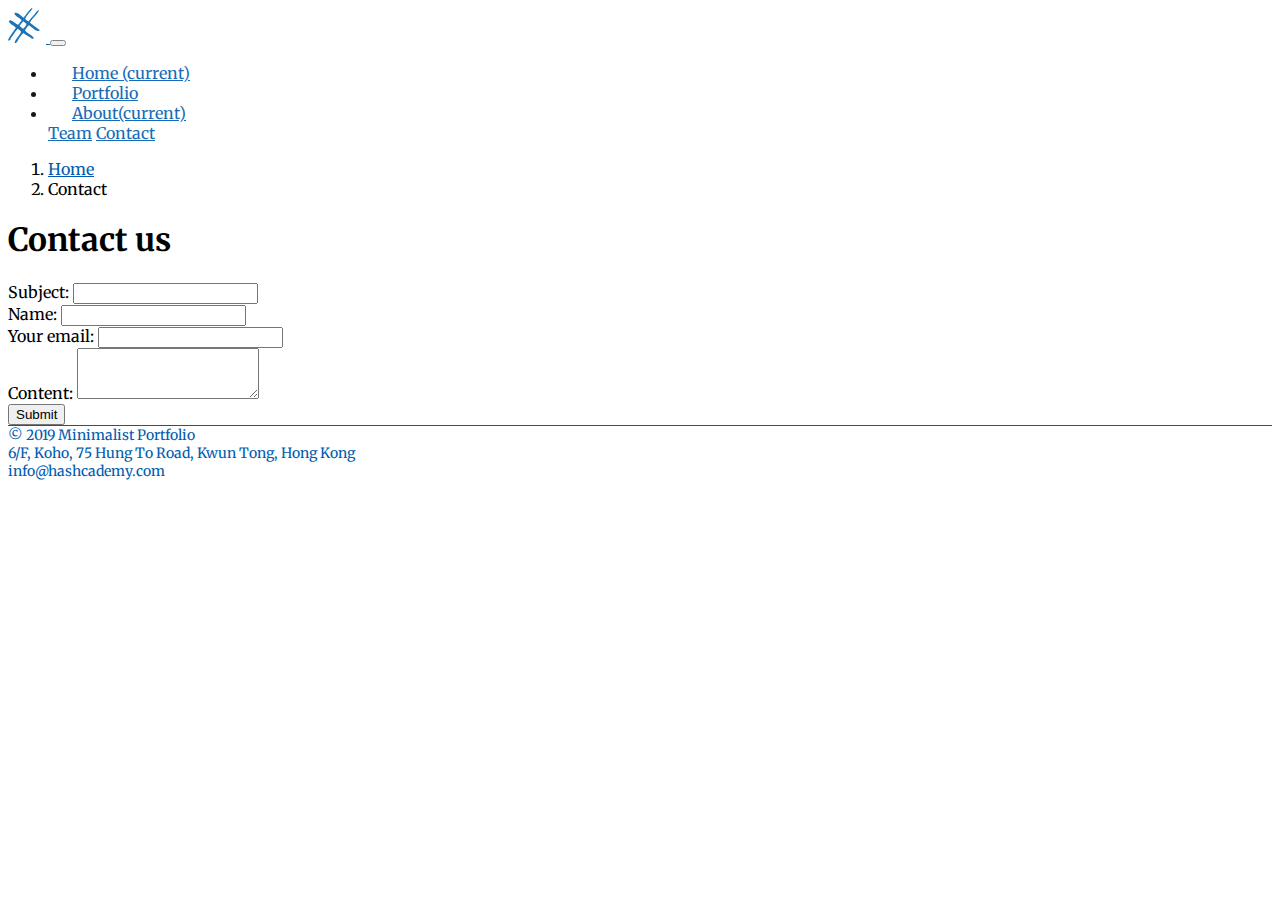
<file: contact.html>
<!doctype html>
<html lang="en">

<head>
  <!-- Required meta tags -->
  <meta charset="utf-8">
  <meta name="viewport" content="width=device-width, initial-scale=1, shrink-to-fit=no">

  <!-- Bootstrap CSS -->
  <link rel="stylesheet" href="https://stackpath.bootstrapcdn.com/bootstrap/4.2.1/css/bootstrap.min.css" integrity="sha384-GJzZqFGwb1QTTN6wy59ffF1BuGJpLSa9DkKMp0DgiMDm4iYMj70gZWKYbI706tWS"
    crossorigin="anonymous">
  <link rel="stylesheet" href="https://use.fontawesome.com/releases/v5.6.3/css/all.css" integrity="sha384-UHRtZLI+pbxtHCWp1t77Bi1L4ZtiqrqD80Kn4Z8NTSRyMA2Fd33n5dQ8lWUE00s/"
    crossorigin="anonymous">
  <link href="https://fonts.googleapis.com/css?family=Merriweather" rel="stylesheet">
  <link rel="stylesheet" href="assets/css/style.css">

  <title>Minimalist Portfolio</title>
</head>

<body>
  <header>
    <nav class="navbar fixed-top navbar-expand-lg navbar-light bg-minimalist">
      <div class="container">
        <a class="navbar-brand" href="index.html">
          <img class="logo" src="assets/images/logo.png" alt="Logo">
        </a>
        <button class="navbar-toggler" type="button" data-toggle="collapse" data-target="#navbarSupportedContent"
          aria-controls="navbarSupportedContent" aria-expanded="false" aria-label="Toggle navigation">
          <span class="navbar-toggler-icon"></span>
        </button>

        <div class="collapse navbar-collapse" id="navbarSupportedContent">
          <ul class="navbar-nav mr-auto">
            <li class="nav-item">
              <a class="nav-link" href="index.html">Home <span class="sr-only">(current)</span></a>
            </li>
            <li class="nav-item">
              <a class="nav-link" href="portfolio/index.html">Portfolio</a>
            </li>
            <li class="nav-item dropdown active">
              <a class="nav-link dropdown-toggle" href="" id="navbarDropdown" role="button" data-toggle="dropdown"
                aria-haspopup="true" aria-expanded="false">
                About<span class="sr-only">(current)</span>
              </a>
              <div class="dropdown-menu" aria-labelledby="navbarDropdown">
                <a class="dropdown-item" href="team.html">Team</a>
                <a class="dropdown-item" href="contact.html">Contact</a>
              </div>
            </li>
          </ul>
          <div class="social-link">
            <a class="px-2" href="http://www.facebook.com/hashreader"><i class="fab fa-facebook-f"></i></a>
            <a class="px-2" href="http://www.twitter.com/hashcademy"><i class="fab fa-twitter"></i></a>
            <a class="px-2" href="http://www.medium.com/hashreader"><i class="fab fa-medium-m"></i></a>
          </div>
        </div>
      </div>
    </nav>
  </header>
  <main class="p-3 mt-5">
    <div class="container">
      <nav aria-label="breadcrumb">
        <ol class="breadcrumb">
          <li class="breadcrumb-item"><a href="index.html">Home</a></li>
          <li class="breadcrumb-item active" aria-current="page">Contact</li>
        </ol>
      </nav>
      <h1 class="p-5 w-100 text-center">Contact us</h1>
      <div class="d-flex justify-content-center">
        <form class="w-75" action="https://formspree.io/eric@hashreader.com" method="POST">
          <div class="form-group row">
            <label class="col-sm-2" for="subject">Subject:</label>
            <input type="text" class="form-control col-sm-10" name="subject">
          </div>
          <div class="form-group row">
            <label class="col-sm-2" for="name">Name:</label>
            <input type="text" class="form-control col-sm-10" name="name">
          </div>
          <div class="form-group row">
            <label class="col-sm-2" for="email">Your email:</label>
            <input type="email" class="form-control col-sm-10" name="_replyto">
          </div>
          <div class="form-group row">
            <label class="col-sm-2" for="name">Content:</label>
            <textarea class="form-control col-sm-10" name="content" rows="3"></textarea>
          </div>
          <div class="form-group row">
            <button class="btn btn-primary col-12" type="submit">Submit</button>
          </div>
        </form>
      </div>
    </div>
  </main>
  <footer class="mt-5 mb-5 pt-5 pb-5">
    <div class="container">
      <div class="row">
        <div class="col-12 col-md-6">© 2019 Minimalist Portfolio</div>
        <div class="col-12 col-md-3">6/F, Koho, 75 Hung To Road, Kwun Tong, Hong Kong</div>
        <div class="col-12 col-md-3">info@hashcademy.com</div>
      </div>
    </div>
  </footer>

  <!-- Optional JavaScript -->
  <!-- jQuery first, then Popper.js, then Bootstrap JS -->
  <script src="https://code.jquery.com/jquery-3.3.1.slim.min.js" integrity="sha384-q8i/X+965DzO0rT7abK41JStQIAqVgRVzpbzo5smXKp4YfRvH+8abtTE1Pi6jizo"
    crossorigin="anonymous"></script>
  <script src="https://cdnjs.cloudflare.com/ajax/libs/popper.js/1.14.6/umd/popper.min.js" integrity="sha384-wHAiFfRlMFy6i5SRaxvfOCifBUQy1xHdJ/yoi7FRNXMRBu5WHdZYu1hA6ZOblgut"
    crossorigin="anonymous"></script>
  <script src="https://stackpath.bootstrapcdn.com/bootstrap/4.2.1/js/bootstrap.min.js" integrity="sha384-B0UglyR+jN6CkvvICOB2joaf5I4l3gm9GU6Hc1og6Ls7i6U/mkkaduKaBhlAXv9k"
    crossorigin="anonymous"></script>
</body>

</html>
</file>
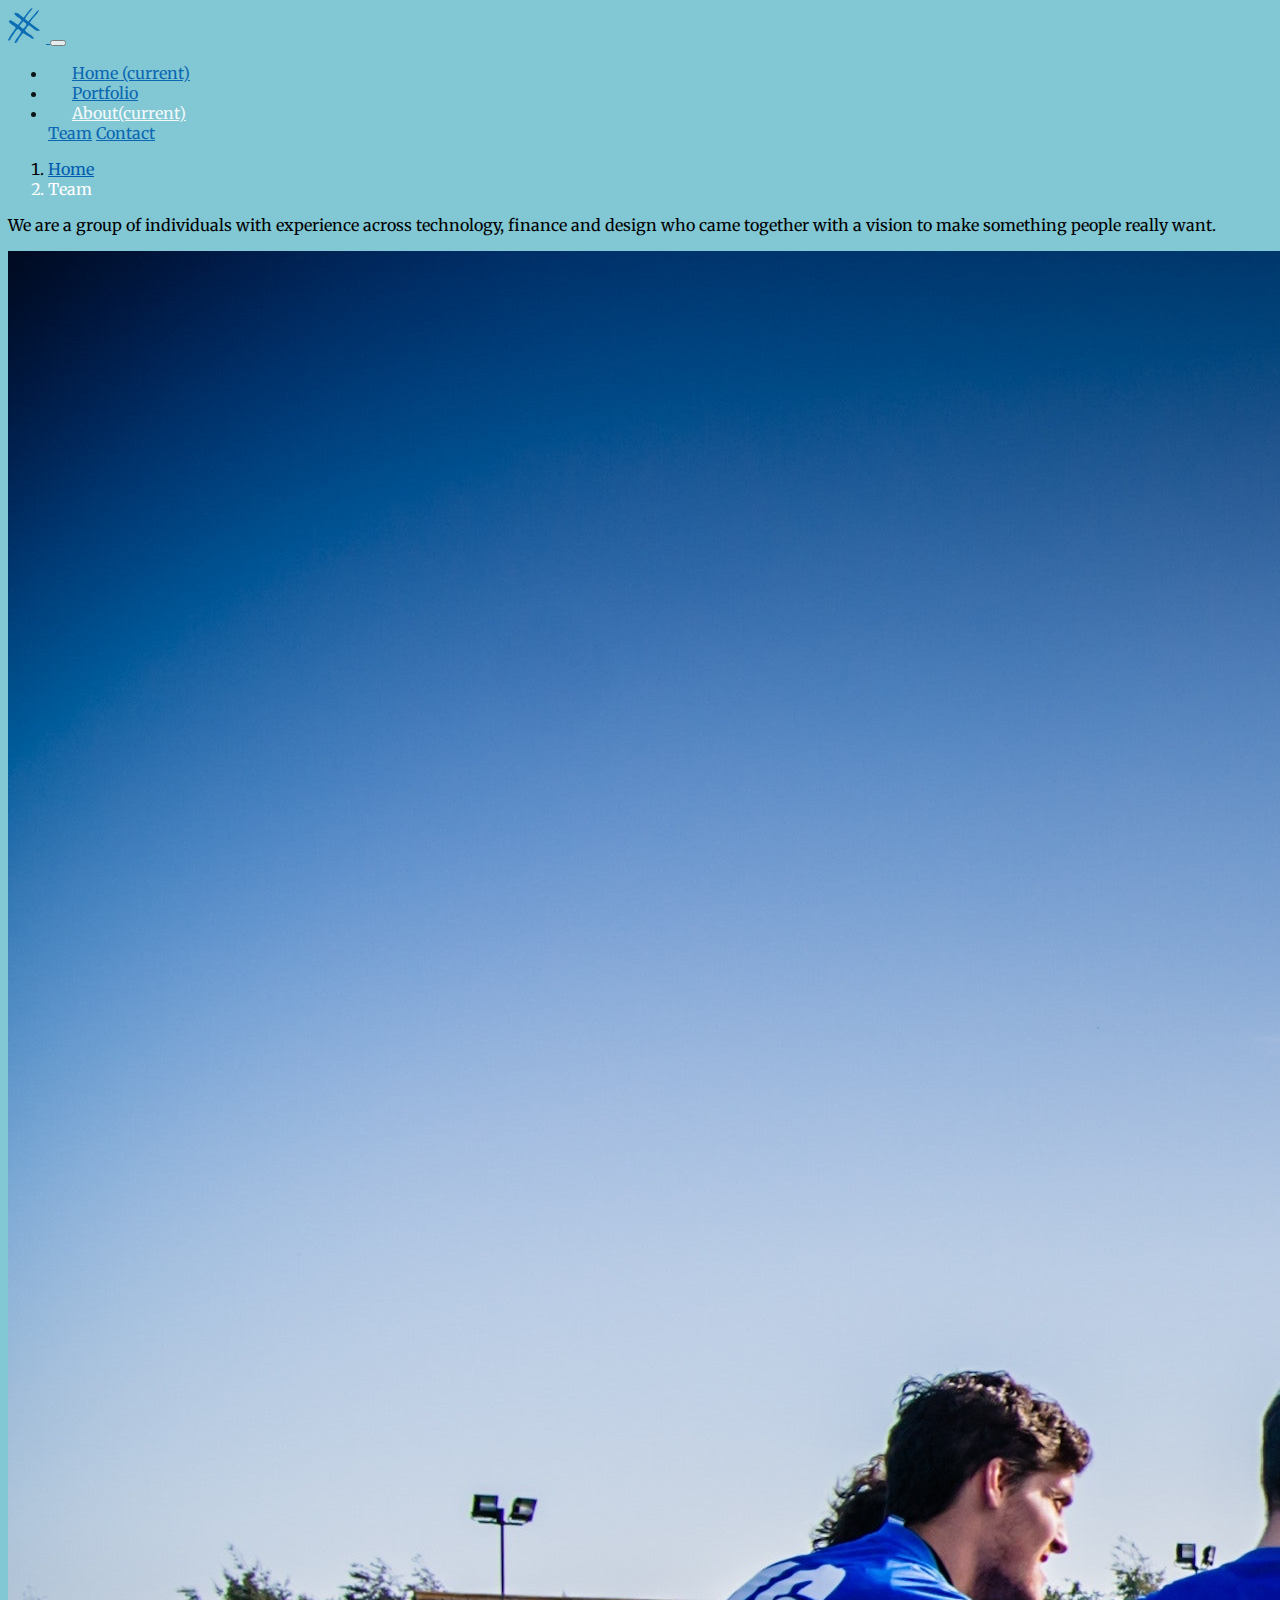
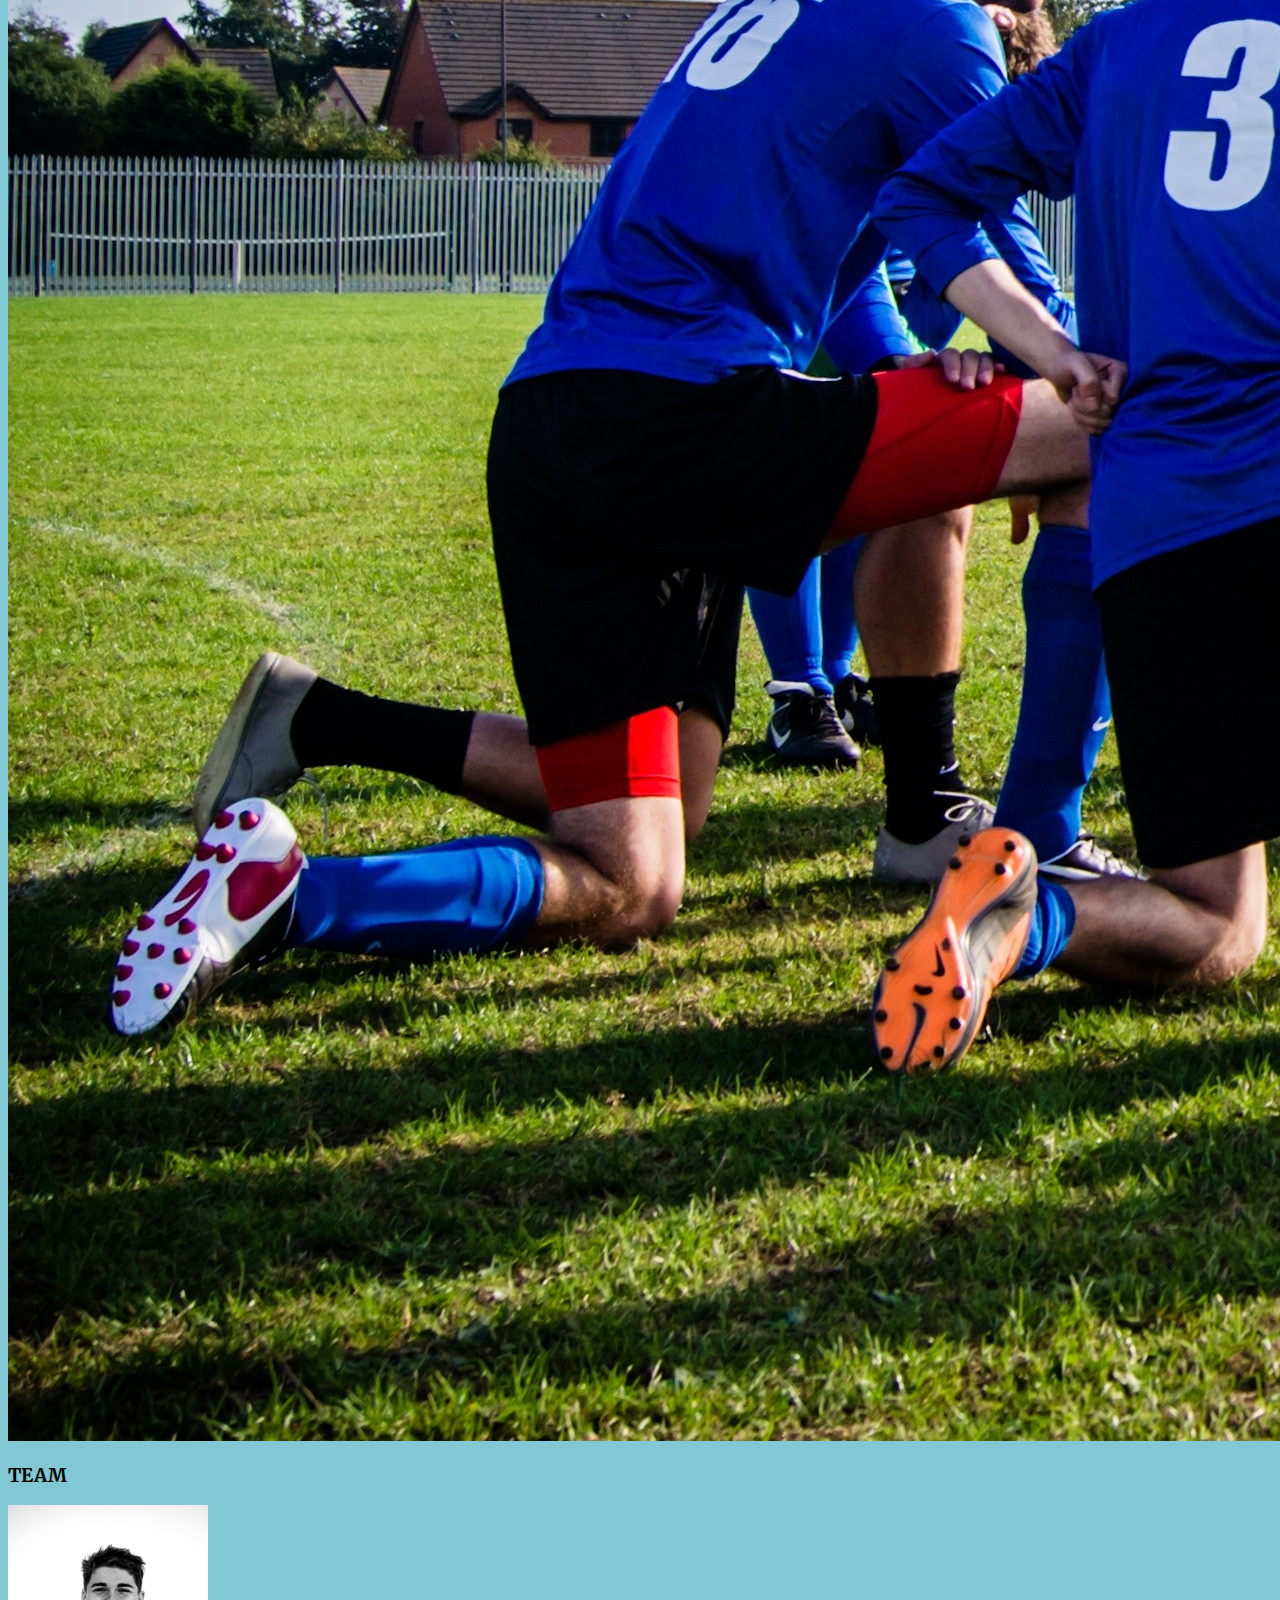
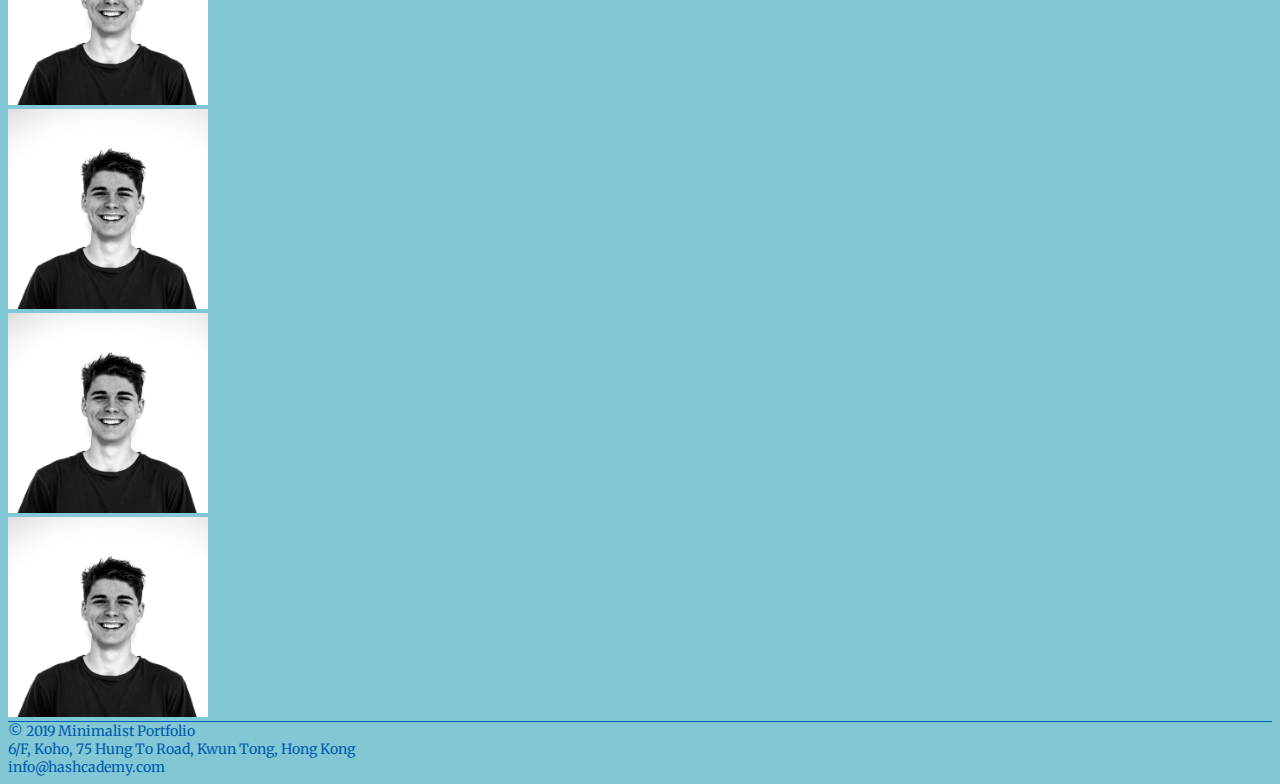
<file: team.html>
<!doctype html>
<html lang="en">

<head>
  <!-- Required meta tags -->
  <meta charset="utf-8">
  <meta name="viewport" content="width=device-width, initial-scale=1, shrink-to-fit=no">

  <!-- Bootstrap CSS -->
  <link rel="stylesheet" href="https://stackpath.bootstrapcdn.com/bootstrap/4.2.1/css/bootstrap.min.css" integrity="sha384-GJzZqFGwb1QTTN6wy59ffF1BuGJpLSa9DkKMp0DgiMDm4iYMj70gZWKYbI706tWS"
    crossorigin="anonymous">
  <link rel="stylesheet" href="https://use.fontawesome.com/releases/v5.6.3/css/all.css" integrity="sha384-UHRtZLI+pbxtHCWp1t77Bi1L4ZtiqrqD80Kn4Z8NTSRyMA2Fd33n5dQ8lWUE00s/"
    crossorigin="anonymous">
  <link href="https://fonts.googleapis.com/css?family=Merriweather" rel="stylesheet">
  <link rel="stylesheet" href="assets/css/style.css">

  <title>Minimalist Portfolio</title>
</head>

<body class="team">
  <header>
    <nav class="navbar fixed-top navbar-expand-lg navbar-light bg-minimalist">
      <div class="container">
        <a class="navbar-brand" href="index.html">
          <img class="logo" src="assets/images/logo.png" alt="Logo">
        </a>
        <button class="navbar-toggler" type="button" data-toggle="collapse" data-target="#navbarSupportedContent"
          aria-controls="navbarSupportedContent" aria-expanded="false" aria-label="Toggle navigation">
          <span class="navbar-toggler-icon"></span>
        </button>

        <div class="collapse navbar-collapse" id="navbarSupportedContent">
          <ul class="navbar-nav mr-auto">
            <li class="nav-item">
              <a class="nav-link" href="index.html">Home <span class="sr-only">(current)</span></a>
            </li>
            <li class="nav-item">
              <a class="nav-link" href="portfolio/index.html">Portfolio</a>
            </li>
            <li class="nav-item active dropdown">
              <a class="nav-link dropdown-toggle" href="" id="navbarDropdown" role="button" data-toggle="dropdown"
                aria-haspopup="true" aria-expanded="false">
                About<span class="sr-only">(current)</span>
              </a>
              <div class="dropdown-menu" aria-labelledby="navbarDropdown">
                <a class="dropdown-item" href="team.html">Team</a>
                <a class="dropdown-item" href="contact.html">Contact</a>
              </div>
            </li>
          </ul>
          <div class="social-link">
            <a class="px-2" href="http://www.facebook.com/hashreader"><i class="fab fa-facebook-f"></i></a>
            <a class="px-2" href="http://www.twitter.com/hashcademy"><i class="fab fa-twitter"></i></a>
            <a class="px-2" href="http://www.medium.com/hashreader"><i class="fab fa-medium-m"></i></a>
          </div>
        </div>
      </div>
    </nav>
  </header>
  <main class="p-3 mt-5">
    <div class="container">
      <nav aria-label="breadcrumb">
        <ol class="breadcrumb">
          <li class="breadcrumb-item"><a href="index.html">Home</a></li>
          <li class="breadcrumb-item active" aria-current="page">Team</li>
        </ol>
      </nav>
      <div class="row align-items-center">
        <div class="col-12 col-md-4 h-100">
          <p class="text-white">We are a group of individuals with experience across technology, finance and design who
            came together with a vision to make something people really want.</p>
        </div>
        <div class="col-12 col-md-8">
          <img src="assets/images/action-activity-adult-262524.jpg" class="img-fluid" />
        </div>
      </div>
      <div class="d-flex p-5">
        <h3 class="text-white text-center w-100">TEAM</h3>
      </div>
      <div class="d-flex flex-row justify-content-center">
        <div class="p-2">
          <img src="assets/images/black-and-white-boy-casual-555790.jpg" class="img-thumbnail rounded-circle" />
        </div>
        <div class="p-2">
          <img src="assets/images/black-and-white-boy-casual-555790.jpg" class="img-thumbnail rounded-circle" />
        </div>
        <div class="p-2">
          <img src="assets/images/black-and-white-boy-casual-555790.jpg" class="img-thumbnail rounded-circle" />
        </div>
        <div class="p-2">
          <img src="assets/images/black-and-white-boy-casual-555790.jpg" class="img-thumbnail rounded-circle" />
        </div>
      </div>
    </div>
  </main>
  <footer class="mt-5 mb-5 pt-5 pb-5">
    <div class="container">
      <div class="row">
        <div class="col-12 col-md-6">© 2019 Minimalist Portfolio</div>
        <div class="col-12 col-md-3">6/F, Koho, 75 Hung To Road, Kwun Tong, Hong Kong</div>
        <div class="col-12 col-md-3">info@hashcademy.com</div>
      </div>
    </div>
  </footer>

  <!-- Optional JavaScript -->
  <!-- jQuery first, then Popper.js, then Bootstrap JS -->
  <script src="https://code.jquery.com/jquery-3.3.1.slim.min.js" integrity="sha384-q8i/X+965DzO0rT7abK41JStQIAqVgRVzpbzo5smXKp4YfRvH+8abtTE1Pi6jizo"
    crossorigin="anonymous"></script>
  <script src="https://cdnjs.cloudflare.com/ajax/libs/popper.js/1.14.6/umd/popper.min.js" integrity="sha384-wHAiFfRlMFy6i5SRaxvfOCifBUQy1xHdJ/yoi7FRNXMRBu5WHdZYu1hA6ZOblgut"
    crossorigin="anonymous"></script>
  <script src="https://stackpath.bootstrapcdn.com/bootstrap/4.2.1/js/bootstrap.min.js" integrity="sha384-B0UglyR+jN6CkvvICOB2joaf5I4l3gm9GU6Hc1og6Ls7i6U/mkkaduKaBhlAXv9k"
    crossorigin="anonymous"></script>
</body>

</html>
</file>
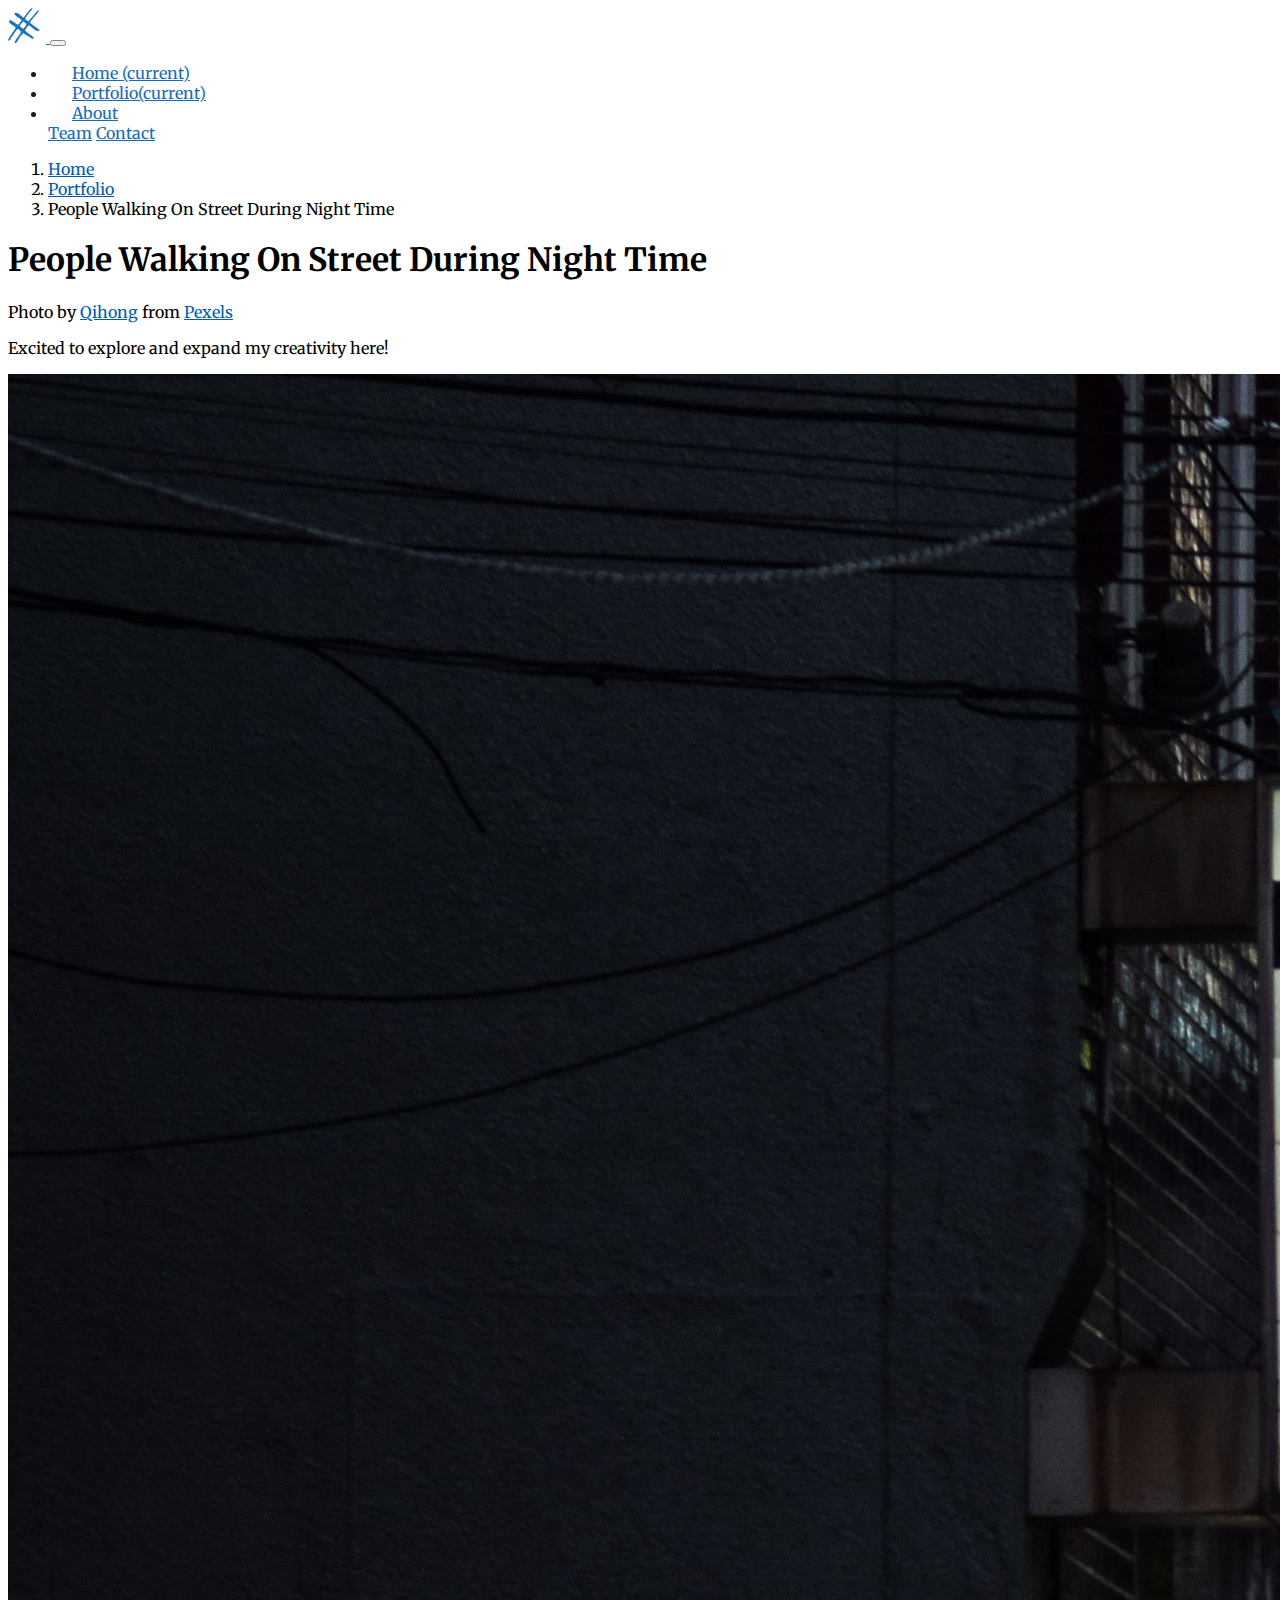
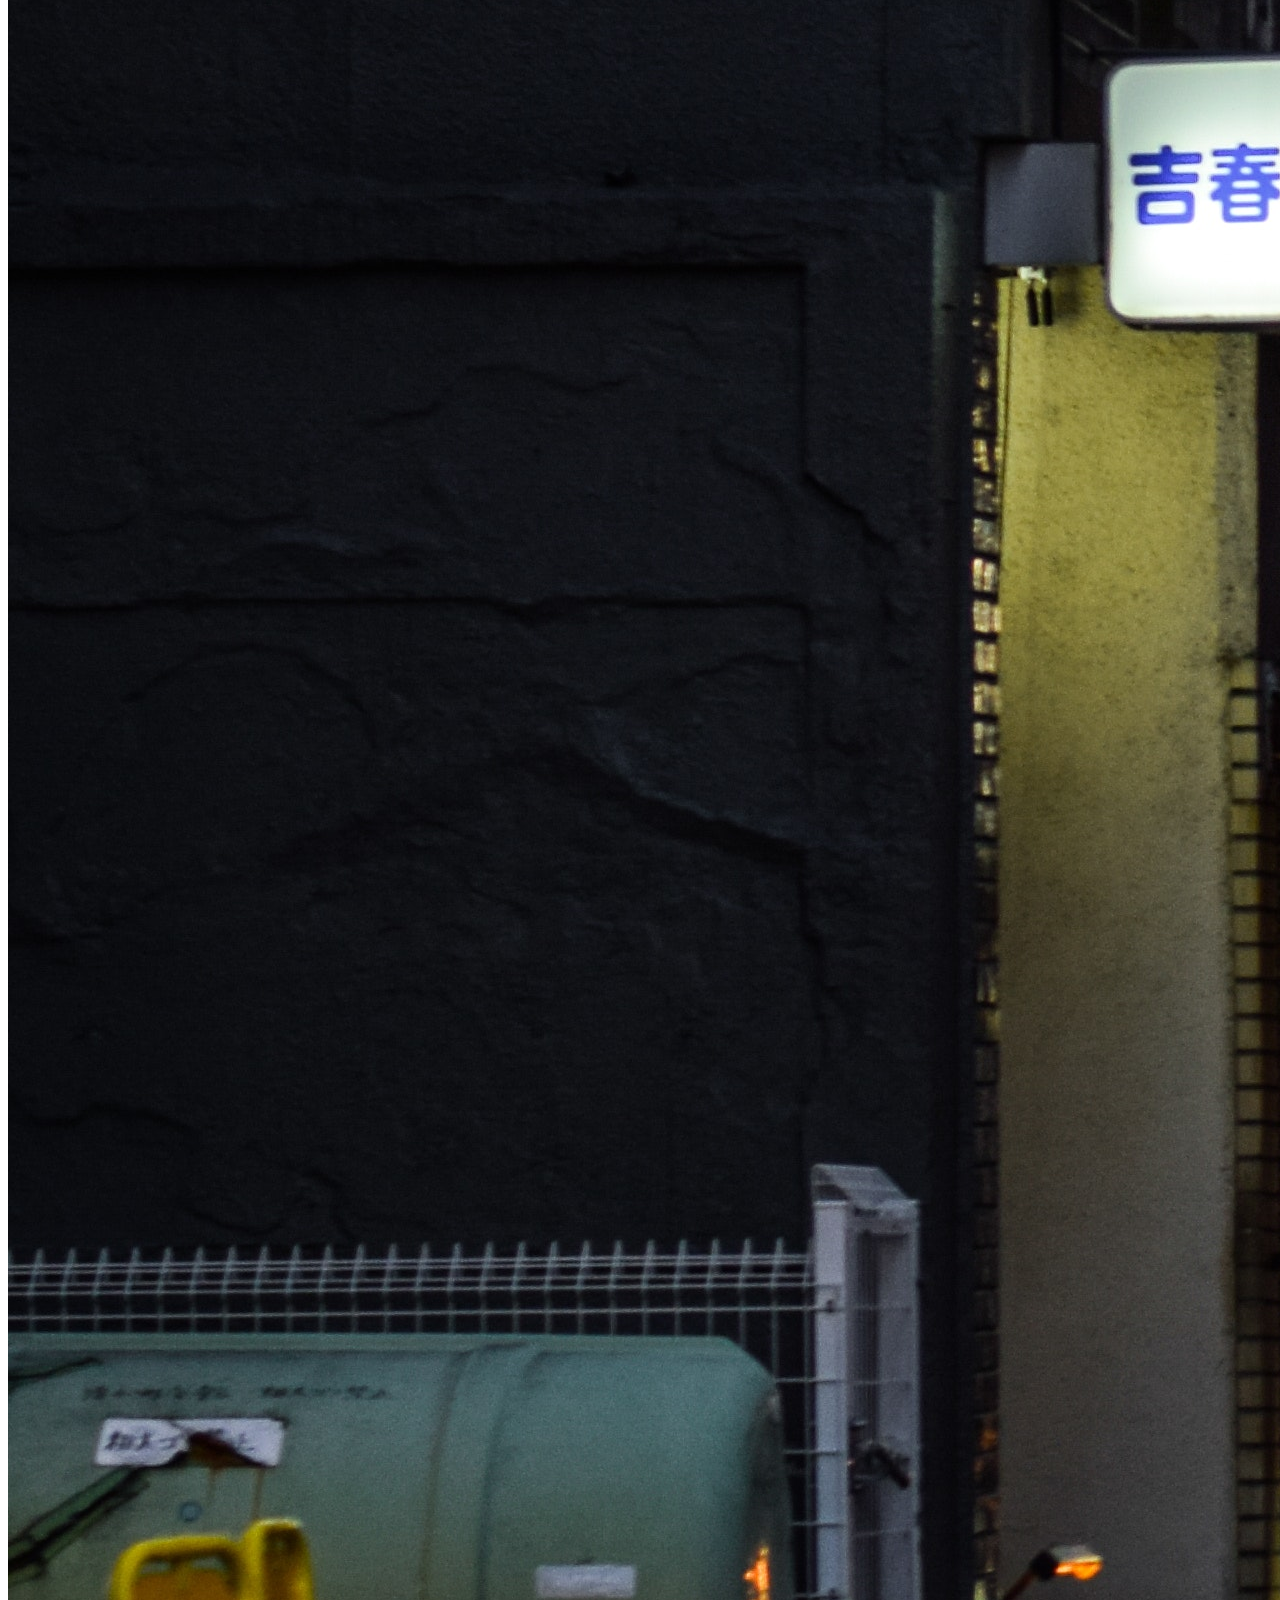
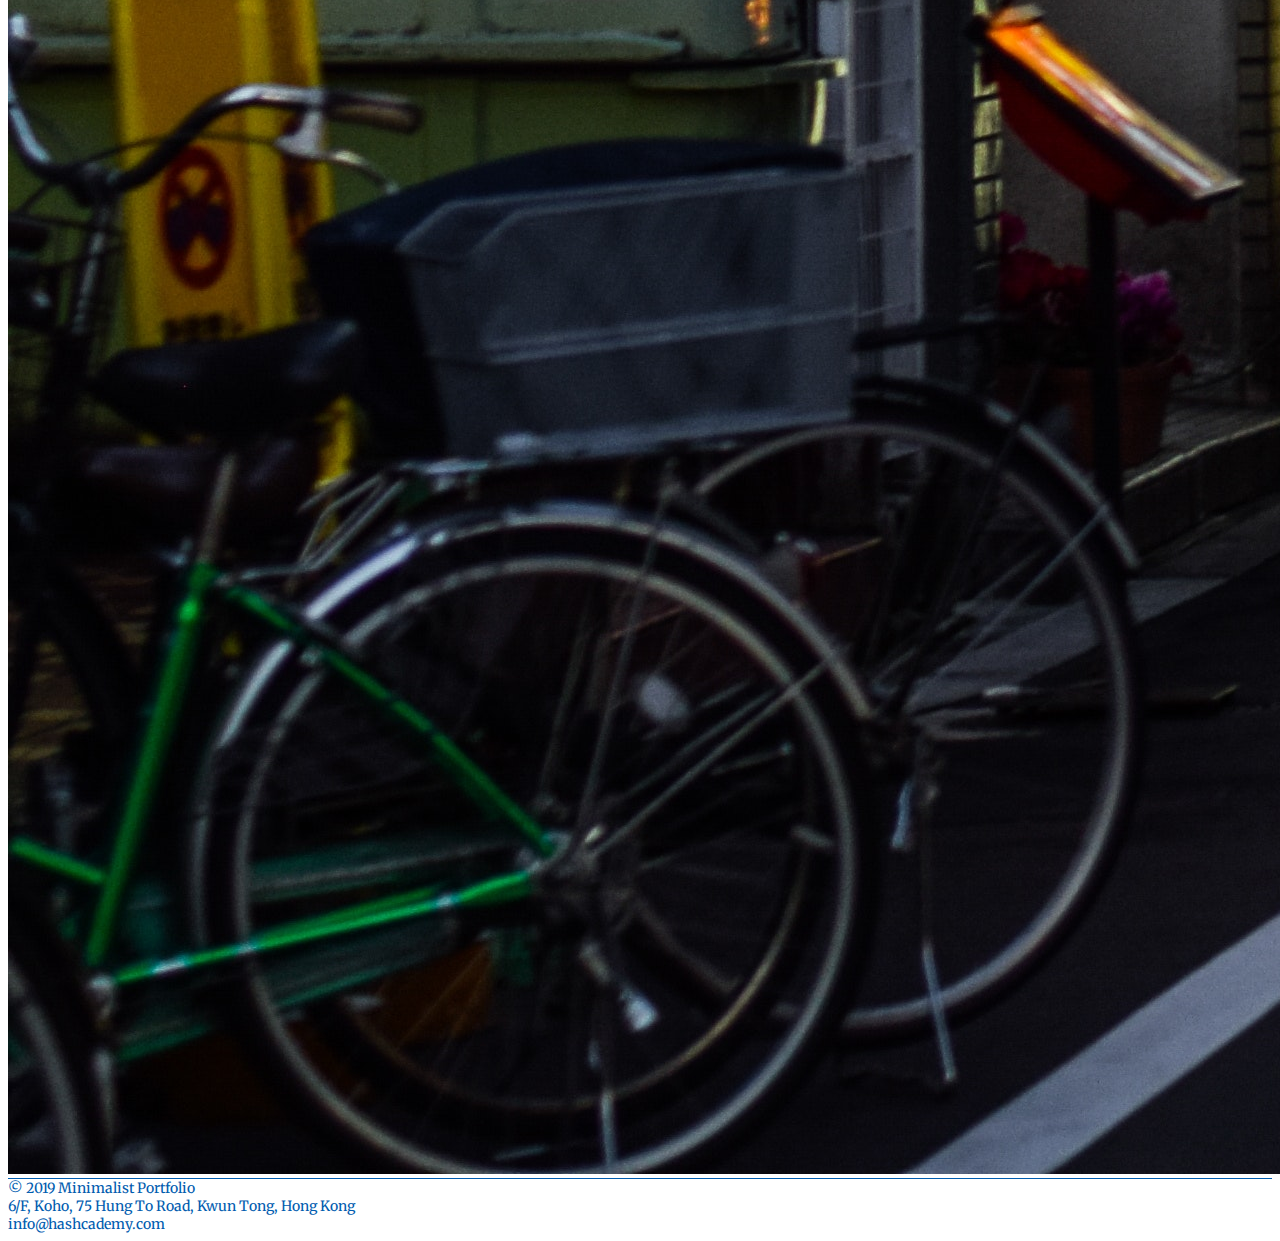
<file: portfolio/asphalt.html>
<!doctype html>
<html lang="en">

<head>
  <!-- Required meta tags -->
  <meta charset="utf-8">
  <meta name="viewport" content="width=device-width, initial-scale=1, shrink-to-fit=no">

  <!-- Bootstrap CSS -->
  <link rel="stylesheet" href="https://stackpath.bootstrapcdn.com/bootstrap/4.2.1/css/bootstrap.min.css" integrity="sha384-GJzZqFGwb1QTTN6wy59ffF1BuGJpLSa9DkKMp0DgiMDm4iYMj70gZWKYbI706tWS"
    crossorigin="anonymous">
  <link rel="stylesheet" href="https://use.fontawesome.com/releases/v5.6.3/css/all.css" integrity="sha384-UHRtZLI+pbxtHCWp1t77Bi1L4ZtiqrqD80Kn4Z8NTSRyMA2Fd33n5dQ8lWUE00s/"
    crossorigin="anonymous">
  <link href="https://fonts.googleapis.com/css?family=Merriweather" rel="stylesheet">
  <link rel="stylesheet" href="../assets/css/style.css">

  <title>Minimalist Portfolio</title>
</head>

<body>
  <header>
    <nav class="navbar fixes-tp[ navbar-expand-lg navbar-light bg-minimalist">
      <div class="container">
        <a class="navbar-brand" href="../index.html">
          <img class="logo" src="../assets/images/logo.png" alt="Logo">
        </a>
        <button class="navbar-toggler" type="button" data-toggle="collapse" data-target="#navbarSupportedContent"
          aria-controls="navbarSupportedContent" aria-expanded="false" aria-label="Toggle navigation">
          <span class="navbar-toggler-icon"></span>
        </button>

        <div class="collapse navbar-collapse" id="navbarSupportedContent">
          <ul class="navbar-nav mr-auto">
            <li class="nav-item">
              <a class="nav-link" href="../index.html">Home <span class="sr-only">(current)</span></a>
            </li>
            <li class="nav-item active">
              <a class="nav-link" href="../portfolio/index.html">Portfolio<span class="sr-only">(current)</span></a>
            </li>
            <li class="nav-item dropdown">
              <a class="nav-link dropdown-toggle" href="" id="navbarDropdown" role="button" data-toggle="dropdown"
                aria-haspopup="true" aria-expanded="false">
                About
              </a>
              <div class="dropdown-menu" aria-labelledby="navbarDropdown">
                <a class="dropdown-item" href="../team.html">Team</a>
                <a class="dropdown-item" href="../contact.html">Contact</a>
              </div>
            </li>
          </ul>
          <div class="social-link">
            <a class="px-2" href="http://www.facebook.com/hashreader"><i class="fab fa-facebook-f"></i></a>
            <a class="px-2" href="http://www.twitter.com/hashcademy"><i class="fab fa-twitter"></i></a>
            <a class="px-2" href="http://www.medium.com/hashreader"><i class="fab fa-medium-m"></i></a>
          </div>
        </div>
      </div>
    </nav>
  </header>
  <main class="p-3">
    <div class="container">
      <nav aria-label="breadcrumb">
        <ol class="breadcrumb">
          <li class="breadcrumb-item"><a href="../index.html">Home</a></li>
          <li class="breadcrumb-item"><a href="index.html">Portfolio</a></li>
          <li class="breadcrumb-item active" aria-current="page">People Walking On Street During Night Time</li>
        </ol>
      </nav>
      <div class="row">
        <div class="col-12 col-md-6 pt-5 pb-5">
          <h1>People Walking On Street During Night Time</h1>
        </div>
        <div class="col-12 col-md-6 pt-5 pb-5">
            <p class="p-1">Photo by <a href="https://www.pexels.com/@qihong-265354?utm_content=attributionCopyText&utm_medium=referral&utm_source=pexels" target="_blank">Qihong</a> from <a href="https://www.pexels.com/photo/people-walking-on-street-during-night-time-1319839/?utm_content=attributionCopyText&utm_medium=referral&utm_source=pexels" target="_blank">Pexels</a></p>
            <p class="p-1">Excited to explore and expand my creativity here!</p>
        </div>
        <div class="col-12">
          <img class="img-fluid" src="../assets/images/asphalt-buildings-business-1319839.jpg" />
        </div>
      </div>
    </div>
  </main>
  <footer class="mt-5 mb-5 pt-5 pb-5">
    <div class="container">
      <div class="row">
        <div class="col-12 col-md-6">© 2019 Minimalist Portfolio</div>
        <div class="col-12 col-md-3">6/F, Koho, 75 Hung To Road, Kwun Tong, Hong Kong</div>
        <div class="col-12 col-md-3">info@hashcademy.com</div>
      </div>
    </div>
  </footer>

  <!-- Optional JavaScript -->
  <!-- jQuery first, then Popper.js, then Bootstrap JS -->
  <script src="https://code.jquery.com/jquery-3.3.1.slim.min.js" integrity="sha384-q8i/X+965DzO0rT7abK41JStQIAqVgRVzpbzo5smXKp4YfRvH+8abtTE1Pi6jizo"
    crossorigin="anonymous"></script>
  <script src="https://cdnjs.cloudflare.com/ajax/libs/popper.js/1.14.6/umd/popper.min.js" integrity="sha384-wHAiFfRlMFy6i5SRaxvfOCifBUQy1xHdJ/yoi7FRNXMRBu5WHdZYu1hA6ZOblgut"
    crossorigin="anonymous"></script>
  <script src="https://stackpath.bootstrapcdn.com/bootstrap/4.2.1/js/bootstrap.min.js" integrity="sha384-B0UglyR+jN6CkvvICOB2joaf5I4l3gm9GU6Hc1og6Ls7i6U/mkkaduKaBhlAXv9k"
    crossorigin="anonymous"></script>

</body>

</html>
</file>
<file: assets/css/style.css>
a {
  color: #005caf;
}

img.logo {
  width: 38px;
  height: auto;
}

.navbar-brand {
  width: 50%;
}

body {
  font-family: 'Merriweather', serif;
}

.navbar-light .navbar-nav .active>.nav-link,
.navbar-light .navbar-nav .nav-link.active,
.navbar-light .navbar-nav .nav-link.show,
.navbar-light .navbar-nav .show>.nav-link {
  color: #005caf;
}

@media (min-width: 992px) {
  .navbar-expand-lg .navbar-nav .nav-link {
    padding-right: 1.5rem;
    padding-left: 1.5rem;
  }
}

.bg-minimalist {
  background-color: #ffffff !important;
  opacity: 0.9;
}

.btn-link{
  color: #005caf;
}

footer {
  color: #005caf;
  font-size: 0.875rem;
  border-top: 1px solid #005caf;
}

.img-desc{
  position: absolute;
  top:0;
  left:0;
  opacity: 0;
  background: #ffffff;
  width: 100%;
  height: 100%;
  color: #005caf;
}

.img-desc:hover, .img-desc:focus{
  opacity: 0.6;
  animation-name: portfolio;
  animation-duration: 2s;
  animation-iteration-count: infinite;
}

@keyframes portfolio {
  0% {
    opacity: 0.6;
  }
  100%{
    opacity: 0.9;
  }
}

.breadcrumb{
  background: #ffffff;
}

.team{
  background: #81c7d4;
}

.team .bg-minimalist {
  background-color: #81c7d4 !important;
}

.team .navbar-light .navbar-nav .active>.nav-link, 
.team .navbar-light .navbar-nav .nav-link.active, 
.team .navbar-light .navbar-nav .nav-link.show, 
.team .navbar-light .navbar-nav .show>.nav-link,
.team .breadcrumb-item.active,
.team .breadcrumb-item+.breadcrumb-item::before{
  color: #ffffff;
}

.team .navbar-light .navbar-nav .nav-link{
  color:#005caf;
}

.team .breadcrumb{
  background: none;
}

.rounded-circle{
  width: 200px;
  height: 200px;
}
</file>
